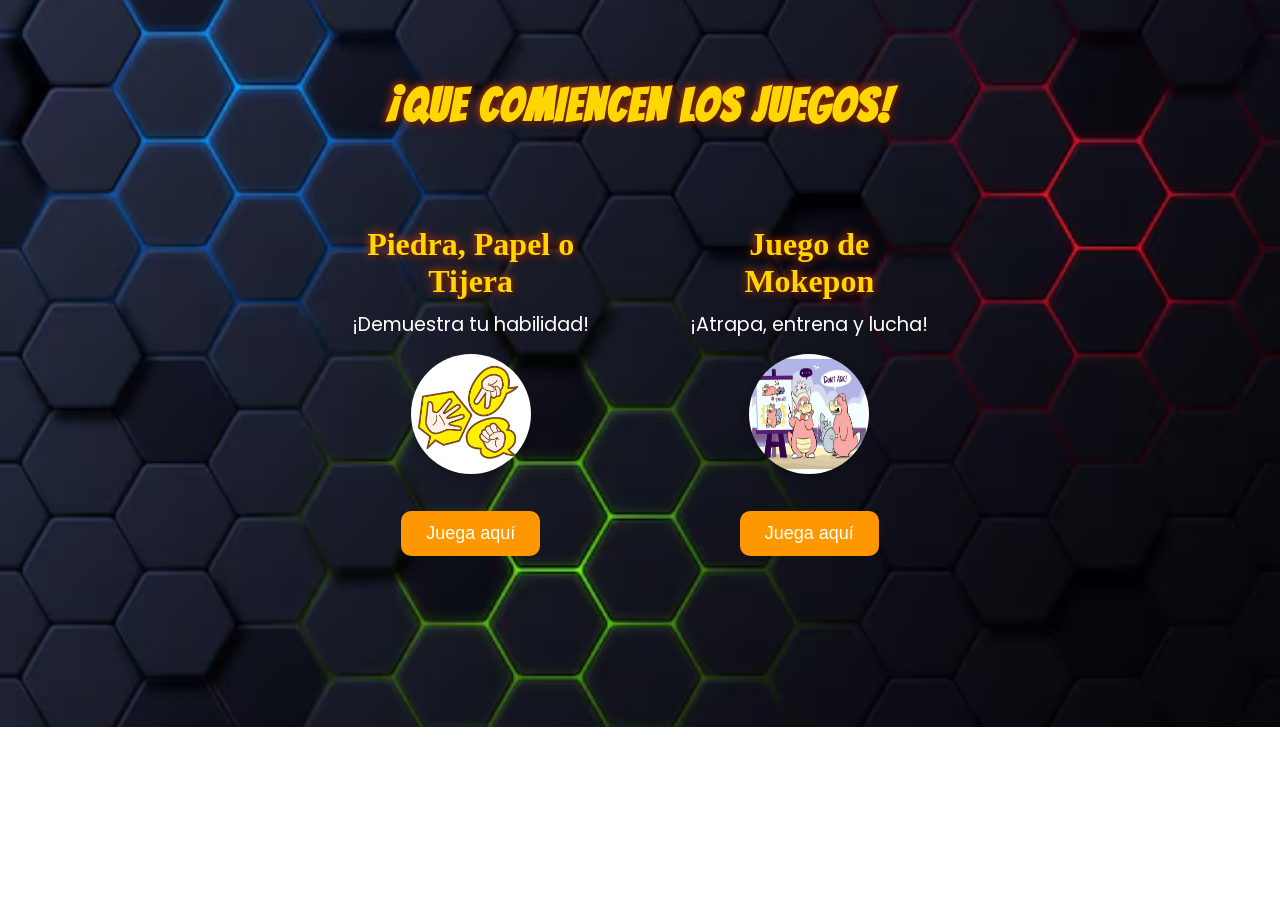
<file: index.html>
<!DOCTYPE html>
<html lang="es">
<head>
    <meta charset="UTF-8">
    <meta name="viewport" content="width=device-width, initial-scale=1.0">
    <title>Juegos - Piedra, Papel, Tijera y Mokepon</title>
    <link rel="stylesheet" href="./resource/index.css">
    <link href="https://fonts.googleapis.com/css2?family=Bangers&display=swap" rel="stylesheet">
</head>
<body>
    <header><br><br>
        <h1>¡Que comiencen los juegos!</h1>
    </header>

    <section id="juegos">
        <!-- Piedra, Papel, Tijera -->
        <div class="juego" id="piedraPapelTijera">
            <h2>Piedra, Papel o Tijera</h2>
            <small>¡Demuestra tu habilidad!</small>
            <div>
                <img src="./resource/piedra-pap-tije.png" alt="Piedra" id="piedra">
            </div>
            <!-- Link que abre el juego en una nueva pestaña -->
            <a href="./piedrapapel/piedrapapeltijera.html" target="_blank">
                <button>Juega aquí</button>
            </a>
        </div>

        <!-- Mokepon -->
        <div class="juego" id="mokepon">
            <h2>Juego de <br>Mokepon</h2>
            <small>¡Atrapa, entrena y lucha!</small>
            <div>
                <img src="./resource/mokepon.jpg" alt="Mokepon 1" id="mokepon1">
            </div>
            <!-- Link que abre el juego en una nueva pestaña -->
            <a href="./mokepon/mokepon.html" target="_blank">
                <button>Juega aquí</button>
            </a>
        </div>
    </section>
</body>
</html>
</file>
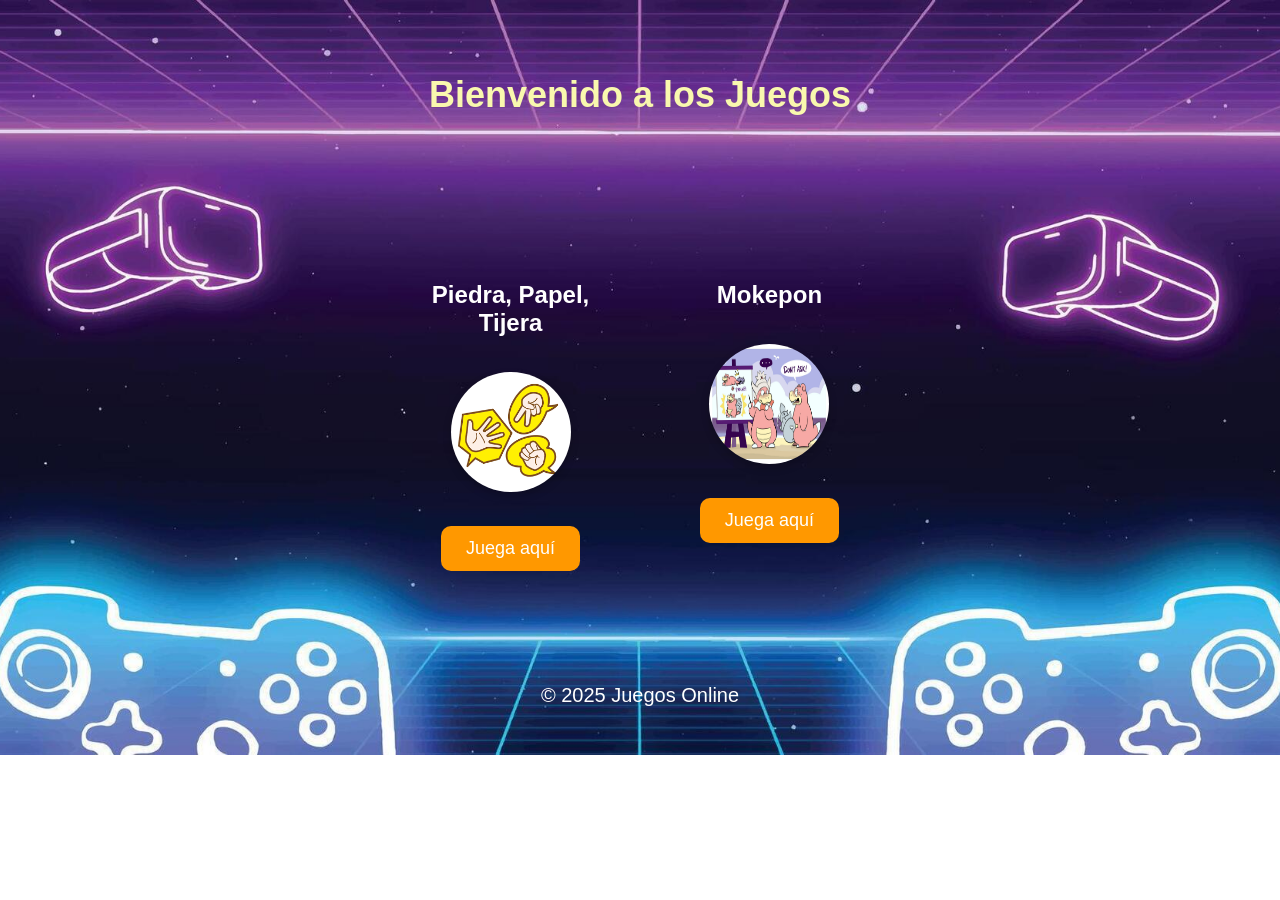
<file: Programar/index.html>
<!DOCTYPE html>
<html lang="es">
<head>
    <meta charset="UTF-8">
    <meta name="viewport" content="width=device-width, initial-scale=1.0">
    <title>Juegos - Piedra, Papel, Tijera y Mokepon</title>
    <link rel="stylesheet" href="./resource/index.css">
</head>
<body>

    <header>
        <h1>Bienvenido a los Juegos</h1>
    </header>

    <section id="juegos">
        <!-- Piedra, Papel, Tijera -->
        <div class="juego" id="piedraPapelTijera">
            <h2>Piedra, Papel, Tijera</h2>
            <div>
                <img src="./resource/piedra-pap-tije.png" alt="Piedra" id="piedra">
            </div>
            <!-- Link que abre el juego en una nueva pestaña -->
            <a href="./piedrapapel/piedrapapeltijera.html" target="_blank">
                <button>Juega aquí</button>
            </a>
        </div>

        <!-- Mokepon -->
        <div class="juego" id="mokepon">
            <h2>Mokepon</h2>
            <div>
                <img src="./resource/mokepon.jpg" alt="Mokepon 1" id="mokepon1">
            </div>
            <!-- Link que abre el juego en una nueva pestaña -->
            <a href="./mokepon/mokepon.html" target="_blank">
                <button>Juega aquí</button>
            </a>
        </div>
    </section>

    <footer>
        <p>&copy; 2025 Juegos Online</p>
    </footer>
</body>
</html>
</file>
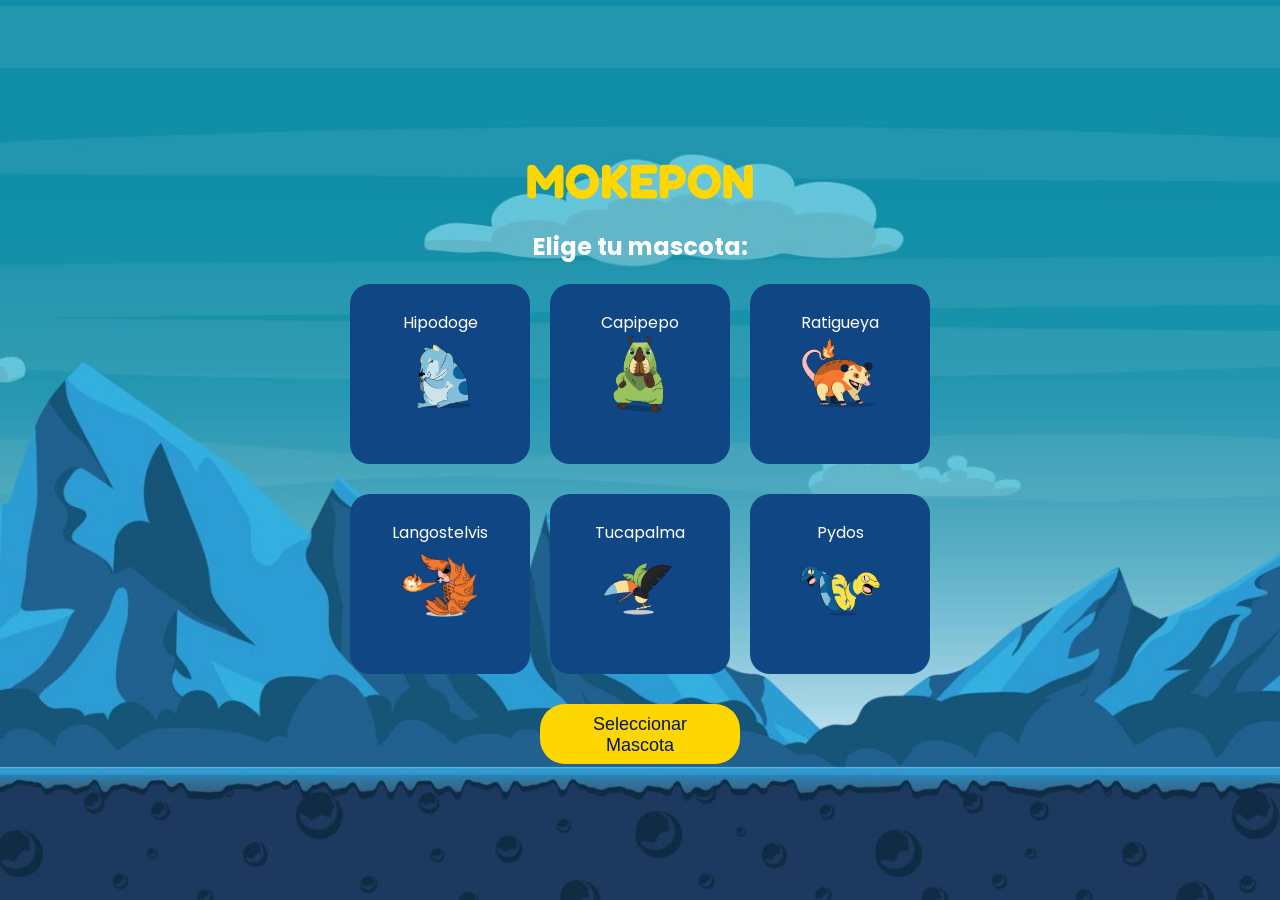
<file: mokepon/mokepon.html>
<!DOCTYPE html>
<html lang="es">

<head>
    <meta name="viewport" content="width=device-width, initial-scale=1.0">
    <title>MOKEPON</title>
    <script src="./js/mokepon.js"></script>
    <link rel="stylesheet" href="./css/style.css">
</head>

<body class="body">
    <section id="seleccionar-mascota">
        <h1 class="titulo">MOKEPON</h1>
        <h2 class="subtitulo">Elige tu mascota:</h2>
        <div class="tarjetas">
            <input type="radio" id="hipodoge" name="mascota" />
            <label class="tarjeta-de-mokepon" for="hipodoge">
                <p>Hipodoge</p>
                <img src="./assets/mokepons_mokepon_hipodoge_attack.webp" alt="Hipodoge" />
            </label>

            <input type="radio" id="capipepo" name="mascota" />
            <label class="tarjeta-de-mokepon" for="capipepo">
                <p>Capipepo</p>
                <img src="./assets/mokepons_mokepon_capipepo_attack.webp" alt="Capipepo" />
            </label>

            <input type="radio" id="ratigueya" name="mascota" />
            <label class="tarjeta-de-mokepon" for="ratigueya">
                <p>Ratigueya</p>
                <img src="./assets/mokepons_mokepon_ratigueya_attack.webp" alt="Ratigueya" />
            </label>
        </div>
        <div class="tarjetas">
            <input type="radio" id="langostelvis" name="mascota" />
            <label class="tarjeta-de-mokepon" for="langostelvis">
                <p>Langostelvis</p>
                <img src="./assets/mokepons_mokepon_Langostelvis_attack.png" alt="langostelvis" />
            </label>
            <input type="radio" id="tucapalma" name="mascota" />
            <label class="tarjeta-de-mokepon" for="tucapalma">
                <p>Tucapalma</p>
                <img src="./assets/mokepons_mokepon_Tucapalma_attack.png" alt="tucapalma" />
            </label>
            <input type="radio" id="pydos" name="mascota" />
            <label class="tarjeta-de-mokepon" for="pydos">
                <p>Pydos</p>
                <img src="./assets/mokepons_mokepon_pydos_attack.png" alt="pydos" />
            </label>
        </div>
        <div class="contenedor-boton">
            <button id="boton-mascotas" onclick="cambiarFondo()">Seleccionar Mascota</button>
        </div><br>
    </section>
    <section id="seleccionar-ataque" style="display:none;">
        <h1><strong>Elige tu ataque</strong></h1>
        <div class="info-vidas">
            <p><strong>Tu mascota</strong><br>
                <span id="mascota-jugador">
                    <img src="./assets/mokepons_mokepon_Tucapalma_attack.png" alt="Tucapalma" class="imagen-mascota">
                </span><br>tiene <span id="vidas-jugador"> </span> vidas</p>
            <p><strong>La mascota del enemigo</strong><br>
                <span id="mascota-enemigo">
                    <img src="./assets/mokepons_mokepon_hipodoge_attack.webp" alt="Hipodge" class="imagen-mascota">
                </span><br>tiene <span id="vidas-enemigo"></span> vidas</p>
        </div>

        <div class="botones-ataque">
            <button id="boton-fuego" class="boton-ataque">Fuego 🔥</button>
            <button id="boton-agua" class="boton-ataque">Agua 💧</button>
            <button id="boton-tierra" class="boton-ataque">Tierra 🌍</button>
        </div>
    </section>

    <section id="mensajes"></section>
    <section id="Reiniciar">
        <button id="boton-reiniciar">Reiniciar</button>
    </section>
</body>

</html>
</file>
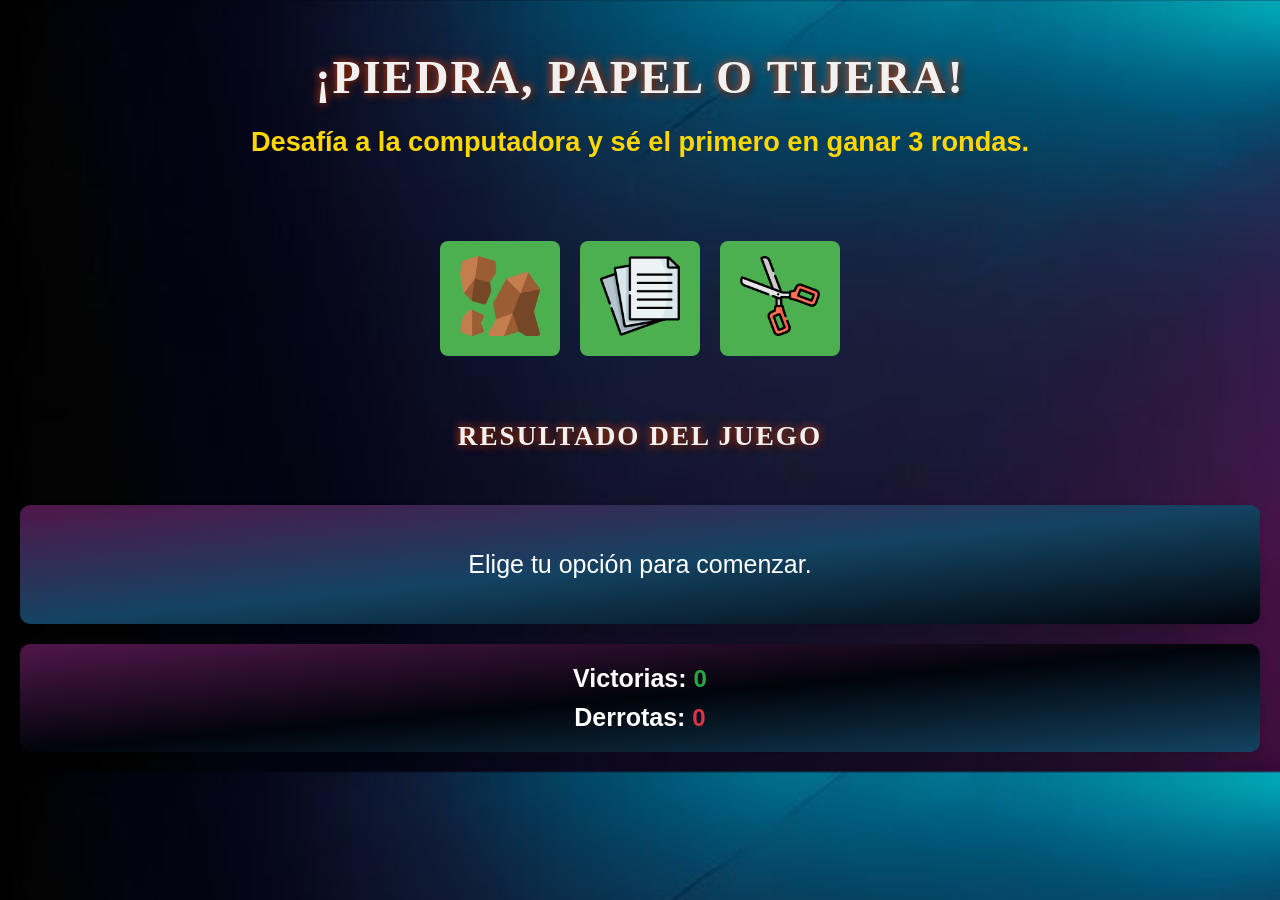
<file: piedrapapel/piedrapapeltijera.html>
<!DOCTYPE html>
<html lang="es">
<head>
  <meta charset="UTF-8">
  <meta name="viewport" content="width=device-width, initial-scale=1.0">
  <title>Piedra, Papel o Tijera</title>
  <link rel="stylesheet" href="./css/style.css">
  <script defer src="./js/codigo.js"></script>
</head>

<body>
  <header>
    <h1>¡Piedra, Papel o Tijera!</h1>
    <h2>Desafía a la computadora y sé el primero en ganar 3 rondas.</h2>
  </header>
  <main>
    <section id="juego">
      <div id="opciones">
        <button class="btn" data-eleccion="1"><img src="./assets/roca.png" alt="Piedra" /></button>
        <button class="btn" data-eleccion="2"><img src="./assets/papel.png" alt="Papel" /></button>
        <button class="btn" data-eleccion="3"><img src="./assets/tijera.png" alt="Tijera" /></button>
      </div><br>
      <h3>Resultado del Juego</h3>
      <br>
      <div id="resultado">
        <p id="mensaje">Elige tu opción para comenzar.</p>
      </div>
      <div id="marcador">
        <p>Victorias: <span id="victorias">0</span></p>
        <p>Derrotas: <span id="derrotas">0</span></p>
      </div>
    </section>
  </main>
</body>

</html>
</file>
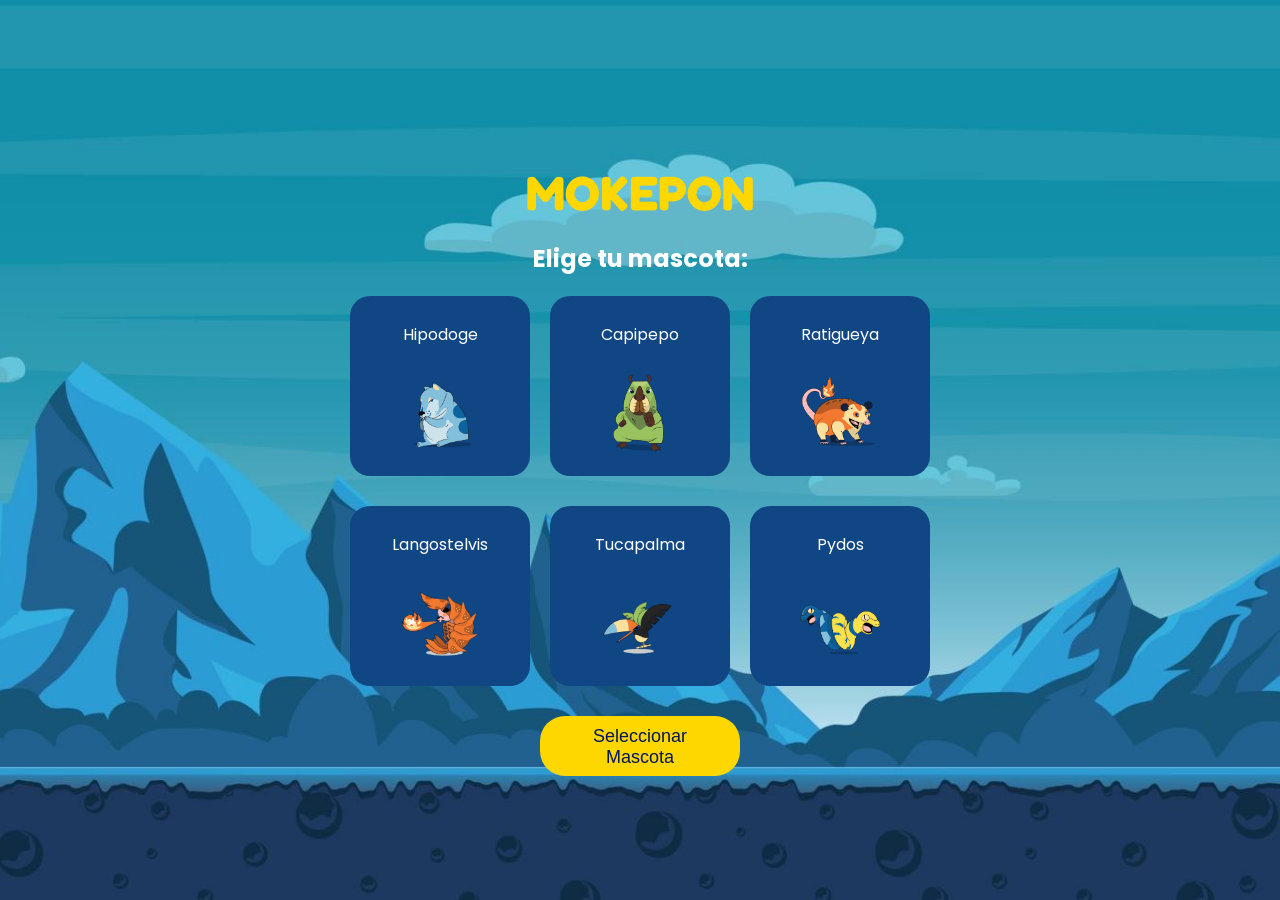
<file: Programar/mokepon/mokepon.html>
<!DOCTYPE html>
<html lang="es">

<head>
    <meta charset="utf-8" />
    <title>MOKEPON</title>
    <script src="./js/mokepon.js"></script>
    <link rel="stylesheet" href="./css/style.css">
</head>

<body class="body">
    <section id="seleccionar-mascota">
        <h1 class="titulo">MOKEPON</h1>
        <h2 class="subtitulo">Elige tu mascota:</h2>
        <div class="tarjetas">
            <input type="radio" id="hipodoge" name="mascota" />
            <label class="tarjeta-de-mokepon" for="hipodoge">
                <p>Hipodoge</p>
                <img src="./assets/mokepons_mokepon_hipodoge_attack.webp" alt="Hipodoge" />
            </label>

            <input type="radio" id="capipepo" name="mascota" />
            <label class="tarjeta-de-mokepon" for="capipepo">
                <p>Capipepo</p>
                <img src="./assets/mokepons_mokepon_capipepo_attack.webp" alt="Capipepo" />
            </label>

            <input type="radio" id="ratigueya" name="mascota" />
            <label class="tarjeta-de-mokepon" for="ratigueya">
                <p>Ratigueya</p>
                <img src="./assets/mokepons_mokepon_ratigueya_attack.webp" alt="Ratigueya" />
            </label>
        </div>
        <div class="tarjetas">
            <input type="radio" id="langostelvis" name="mascota" />
            <label class="tarjeta-de-mokepon" for="langostelvis">
                <p>Langostelvis</p>
                <img src="./assets/mokepons_mokepon_Langostelvis_attack.png" alt="langostelvis" />
            </label>
            <input type="radio" id="tucapalma" name="mascota" />
            <label class="tarjeta-de-mokepon" for="tucapalma">
                <p>Tucapalma</p>
                <img src="./assets/mokepons_mokepon_Tucapalma_attack.png" alt="tucapalma" />
            </label>
            <input type="radio" id="pydos" name="mascota" />
            <label class="tarjeta-de-mokepon" for="pydos">
                <p>Pydos</p>
                <img src="./assets/mokepons_mokepon_pydos_attack.png" alt="pydos" />
            </label>
        </div>
        <div class="contenedor-boton">
            <button id="boton-mascotas" onclick="cambiarFondo()">Seleccionar Mascota</button>
        </div>
    </section>           
    <section id="seleccionar-ataque" style="display:none;">
        <h1><strong>Elige tu ataque</strong></h1>
        <div class="info-vidas">
            <p><strong>Tu mascota</strong> <span id="mascota-jugador">
                <img src="./assets/mokepons_mokepon_Tucapalma_attack.png" alt="Tucapalma" class="imagen-mascota">
            </span>tiene <span id="vidas-jugador"> </span> vidas</p>
            <p><strong>La mascota del enemigo</strong> <span id="mascota-enemigo">
                <img src="./assets/mokepons_mokepon_hipodoge_attack.webp" alt="Hipodge" class="imagen-mascota">
            </span>tiene <span id="vidas-enemigo"></span> vidas</p>
        </div>

        <div class="botones-ataque">
            <button id="boton-fuego" class="boton-ataque">Fuego 🔥</button>
            <button id="boton-agua" class="boton-ataque">Agua 💧</button>
            <button id="boton-tierra" class="boton-ataque">Tierra 🌍</button>
        </div>
    </section>

    <section id="mensajes"></section>
    <section id="Reiniciar">
        <button id="boton-reiniciar">Reiniciar</button>
    </section>
</body>

</html>
</file>
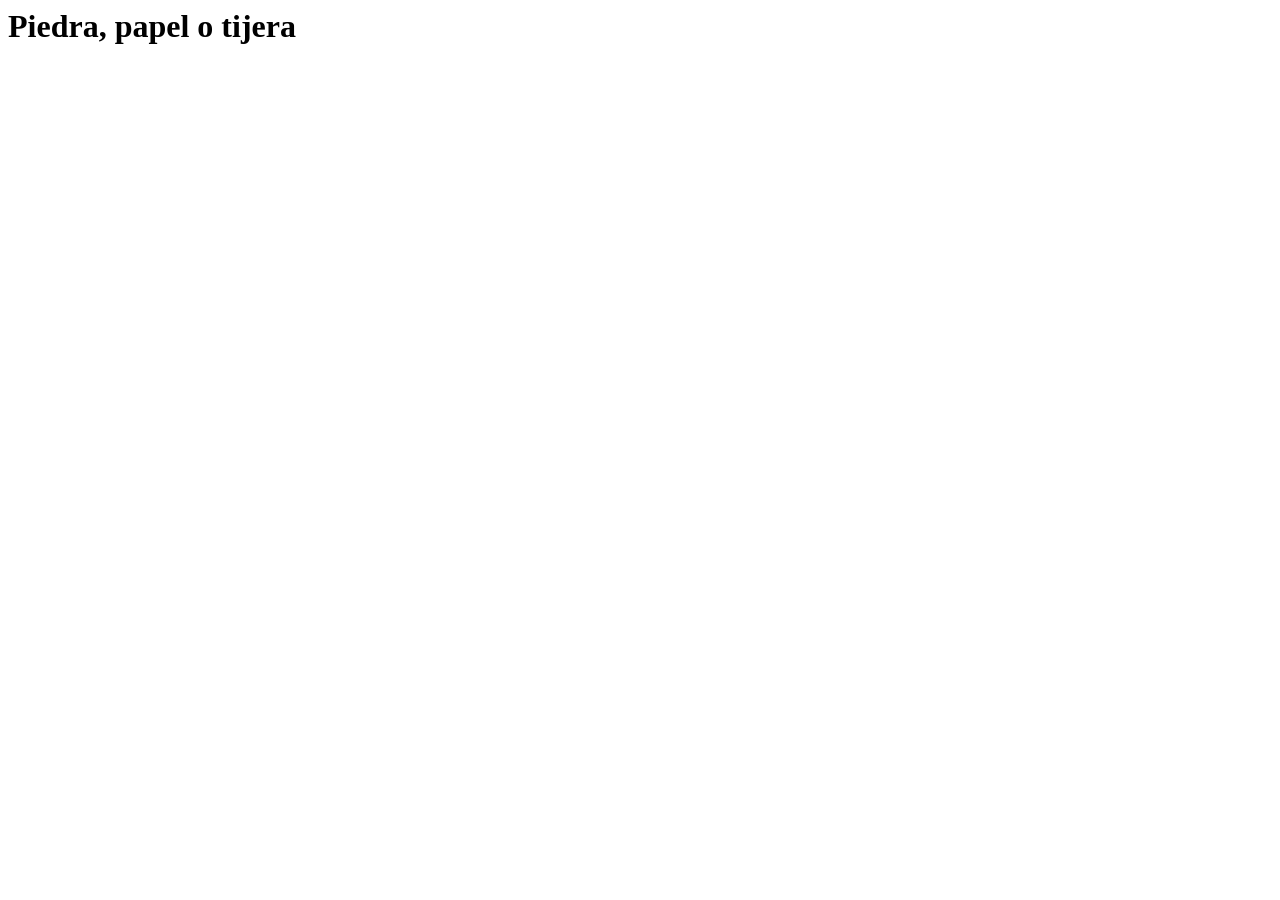
<file: Programar/piedrapapel/piedrapapeltijera.html>
<html>
  <head>
    <meta charset="utf-8" />
    <title>Mi primera programada</title>
    <script src="./js/codigo.js"></script>
  </head>
  <body>
    <h1>Piedra, papel o tijera</h1>
  </body>
</html>
</file>
<file: resource/index.css>
/* Estilo general para la página */
@import url('https://fonts.googleapis.com/css2?family=Fredoka+One&family=Poppins:wght@300;400;600&display=swap');
@import url('https://fonts.googleapis.com/css2?family=Pacifico&family=Roboto:ital,wght@0,100;0,300;0,400;0,500;0,700;0,900;1,100;1,300;1,400;1,500;1,700;1,900&family=Sriracha&display=swap');

body {
    font-family: 'Poppins', sans-serif;
    margin: 0;
    padding: 0;
    color: white;
    display: flex;
    justify-content: center;
    align-items: center;
    flex-direction: column;
    background-image: url("../resource/inicial.avif");
    background-size: cover;
    background-position: center;
    background-repeat: no-repeat;
}

h1 {
    font-family: 'Bangers', cursive;
    font-size: 46px;
    color: #FFD700;
    text-align: center;
    text-transform: uppercase;
    text-shadow: 4px 4px 6px rgba(0, 0, 0, 0.4), 0 0 10px #FF4500;
    letter-spacing: 2px;
    margin-bottom: 15px;
    transition: transform 0.3s ease, text-shadow 0.3s ease;
}

h1:hover {
    transform: scale(1.2);
    text-shadow: 4px 4px 12px rgba(0, 0, 0, 0.6), 0 0 20px #FFD700;
    color: #FF4500;
}

h2 {
    font-family: 'Permanent Marker', cursive;
    font-size: 2em;
    color: #FFD700;
    text-align: center;
    text-shadow: 4px 4px 6px rgba(0, 0, 0, 0.4), 0 0 10px #FF4500;
    margin-bottom: 10px;
}

small {
    font-size: 1.2rem;
    color: white;
    display: block;
    margin-top: 5px;
}

p {
    font-size: 20px;
    color: #00796b;
}

#juegos {
    display: flex;
    justify-content: space-evenly;
    margin-top: 30px;
    gap: 20px;
}

.juego {
    background-color: transparent;
    padding: 25px;
    border-radius: 15px;
    width: 47%;
    text-align: center;
    transition: transform 0.3s ease-in-out;
    margin-bottom: 20px;
}

.juego:hover {
    transform: translateY(-10px);
}

button {
    padding: 12px 25px;
    font-size: 18px;
    background-color: #FF9800;
    border: none;
    color: white;
    border-radius: 10px;
    cursor: pointer;
    transition: background-color 0.3s ease;
    margin-top: 15px;
}

button:hover {
    background-color: #ff5722;
}

#piedraPapelTijera img, #mokepon img {
    width: 120px;
    height: 120px;
    margin: 15px;
    border-radius: 50%;
    box-shadow: 0 4px 8px rgba(0, 0, 0, 0.2);
    transition: transform 0.3s ease, box-shadow 0.3s ease, border-color 0.3s ease;
}

#piedraPapelTijera img:hover, #mokepon img:hover {
    transform: scale(1.1);
    box-shadow: 0 8px 16px rgba(0, 0, 0, 0.4);
    border-color: #FF6347;
}

footer {
    margin-top: 40px;
    font-size: 14px;
    text-align: center;
    padding: 40px;
}

footer p {
    margin: 0;
    color: white;
    padding: 8px;
}

.imagen-juego {
    width: 120px;
    height: 120px;
    border-radius: 50%;
    border: 4px solid #FFD700;
    box-shadow: 0 4px 8px rgba(0, 0, 0, 0.4);
    transition: transform 0.3s ease, box-shadow 0.3s ease, border-color 0.3s ease;
    cursor: pointer;
    margin-right: 20px;
}

.imagen-juego:hover {
    transform: scale(1.1);
    box-shadow: 0 8px 12px rgba(0, 0, 0, 0.6);
    border-color: #FF6347;
}

/* Media Queries para hacer la página responsiva */
@media screen and (max-width: 768px) {
    h1 {
        font-size: 36px;
    }
    h2 {
        font-size: 1.5em;
    }
    p {
        font-size: 16px;
    }
    #juegos {
        flex-direction: column; /* Cambia la dirección del flex a columna */
        align-items: center; /* Centra los elementos */
    }

    .juego {
        width: 80%; /* Los bloques de juego ocuparán más espacio en móviles */
        margin-bottom: 20px; /* Añade un espacio entre los bloques */
    }

    button {
        font-size: 16px; /* Ajusta el tamaño del botón */
        padding: 10px 20px;
    }

    #piedraPapelTijera img, #mokepon img {
        width: 100px; /* Ajusta el tamaño de las imágenes */
        height: 100px;
    }

    footer {
        font-size: 12px;
    }

    .imagen-juego {
        width: 100px;  /* Ajuste en imágenes */
        height: 100px;
    }
}

/* Media Queries para pantallas pequeñas */
@media screen and (max-width: 480px) {
    h1 {
        font-size: 20px;
    }

    h2 {
        font-size: 1.5em;
    }
    small {
        font-size: 1.05rem;
    }

    p {
        font-size: 12px;
    }

    #juegos {
        flex-direction: column; /* Los bloques de juego estarán en columna */
    }

    .juego {
        width: 70%; /* Los bloques de juego ocuparán el 90% del ancho */
    }

    button {
        font-size: 18px; /* Botones más pequeños */
        padding: 8px 15px;
    }

    #piedraPapelTijera img, #mokepon img {
        width: 80px; /* Imágenes más pequeñas */
        height: 80px;
    }

    footer {
        font-size: 10px;
        padding: 20px;
    }

    .imagen-juego {
        width: 80px; /* Ajuste de imagen */
        height: 80px;
    }
}
</file>
<file: Programar/resource/index.css>
/* Estilo general para la página */
body {
    font-family: 'Poppins', sans-serif;
    margin: 0;
    padding: 0;
    color: white;
    display: flex;
    justify-content: center;
    align-items: center;
    flex-direction: column;
    background-image: url("../resource/inicial.jpg");
    background-size: cover; /* La imagen cubre todo el fondo */
    background-position: center; /* Centra la imagen */
    background-repeat: no-repeat; /* No repite la imagen */
}

h1 {
    font-size: 36px;
    color: #f9f8ae; /* Un color verde agradable */
    padding: 50px;
    margin-bottom:40px;
}

p {
    font-size: 20px;
    color: #00796b;
}

/* Estilo para la sección de los juegos */
#juegos {
    display: flex;
    justify-content: space-evenly;
    margin-top: 30px;
    gap: 20px; /* Espacio entre los bloques de los juegos */
}

/* Estilo de cada juego */
.juego {
    background-color: transparent;
    padding: 25px;
    border-radius: 15px;
    /* box-shadow: 0 6px 12px rgba(0, 0, 0, 0.15); */
    width: 47%;
    text-align: center;
    transition: transform 0.3s ease-in-out;
}

/* Efecto al pasar el mouse sobre el bloque de juego */
.juego:hover {
    transform: translateY(-10px); /* Levanta el bloque ligeramente */
}

/* Estilo de los botones */
button {
    padding: 12px 25px;
    font-size: 18px;
    background-color: #FF9800; /* Color atractivo para el botón */
    border: none;
    color: white;
    border-radius: 10px;
    cursor: pointer;
    transition: background-color 0.3s ease;
    margin-top: 15px;
}

/* Cambio de color del botón al hacer hover */
button:hover {
    background-color: #ff5722;
}

/* Estilo de las imágenes de los juegos */
#piedraPapelTijera img, #mokepon img {
    width: 120px;
    height: 120px;
    margin: 15px;
    border-radius: 50%; /* Hacer las imágenes circulares */
    box-shadow: 0 4px 8px rgba(0, 0, 0, 0.2);
    transition: transform 0.3s ease, box-shadow 0.3s ease, border-color 0.3s ease;
}

/* Efecto de animación en las imágenes */
#piedraPapelTijera img:hover, #mokepon img:hover {
    transform: scale(1.1); /* Aumentar tamaño en hover */
    box-shadow: 0 8px 16px rgba(0, 0, 0, 0.4);
    border-color: #FF6347; /* Cambiar el borde a color rojo */
}

/* Estilo para el footer */
footer {
    margin-top: 40px;
    font-size: 14px;
    text-align: center;
    padding: 40px;
}

footer p {
    margin: 0;
    color: white;
    padding: 8px;
}

/* Estilo para las imágenes dentro de los juegos */
.imagen-juego {
    width: 120px;  /* Tamaño grande de la imagen */
    height: 120px;
    border-radius: 50%;  /* Hacer las imágenes circulares */
    border: 4px solid #FFD700;  /* Borde dorado */
    box-shadow: 0 4px 8px rgba(0, 0, 0, 0.4); /* Sombra suave */
    transition: transform 0.3s ease, box-shadow 0.3s ease, border-color 0.3s ease; /* Efectos de transición */
    cursor: pointer;  /* El cursor se ve como un dedo */
    margin-right: 20px; /* Espacio entre imagen y texto */
}

.imagen-juego:hover {
    transform: scale(1.1); /* Aumentar ligeramente el tamaño */
    box-shadow: 0 8px 12px rgba(0, 0, 0, 0.6); /* Sombra más fuerte */
    border-color: #FF6347;  /* Cambiar color del borde */
}
</file>
<file: mokepon/css/style.css>
/* Fuente general */
@import url('https://fonts.googleapis.com/css2?family=Fredoka+One&family=Poppins:wght@300;400;600&display=swap');

body {
    font-family: 'Poppins', sans-serif;
    margin: 0;
    padding: 0;
    color: white;
    display: flex;
    justify-content: center;
    align-items: center;
    height: 100vh;
    flex-direction: column;
    background-image: url("../assets/fondo-vector.jpg");
    background-size: cover;
    background-position: center;
    background-repeat: no-repeat;
}

/* Estilos para pantallas pequeñas */
@media (max-width: 600px) {
    .titulo {
        font-size: 36px;
    }

    .subtitulo {
        font-size: 18px;
    }

    .tarjetas {
        flex-direction: column;
        align-items: center;
    }

    .tarjeta-de-mokepon {
        width: 150px;
        height: 150px;
    }

    .tarjeta-de-mokepon img {
        width: 60px;
        height: 60px;
    }

    #boton-mascotas {
        width: 160px;
        height: 50px;
        font-size: 16px;
        padding: 10px 20px;
        /* Espaciado interno del botón */

    }

    #seleccionar-ataque h2 {
        font-size: 18px;
    }

    .info-vidas {
        font-size: 16px;
        padding: 15px;
        margin: 15px;
    }

    .imagen-mascota {
        width: 80px;
        height: 80px;
    }

    .botones-ataque button {
        font-size: 16px;
        padding: 8px 16px;
    }

    #tablero-resultados {
        width: 90%;
    }

    .tarjeta {
        width: 100%;
        margin-bottom: 10px;
    }

    .tarjetas-resultados {
        flex-direction: column;
        align-items: center;
    }

    #boton-fuego,
    #boton-agua,
    #boton-tierra {
        width: 100px;
        height: 40px;
        padding: 10px 20px;
        /* Espaciado interno del botón */
    }

    #boton-reiniciar {
        width: 180px;
        height: 50px;
    }
}

/* Estilos generales */
.titulo {
    font-family: 'Fredoka One', cursive;
    font-size: 48px;
    text-align: center;
    margin-bottom: 10px;
    color: #FFD700;
}

.subtitulo {
    font-size: 24px;
    text-align: center;
    color: white;
    margin-bottom: 20px;
}

.tarjetas {
    display: flex;
    justify-content: center;
    flex-wrap: wrap;
    gap: 20px;
    margin-bottom: 30px;
}

.tarjeta-de-mokepon {
    width: 180px;
    height: 180px;
    background: #114685;
    border-radius: 20px;
    text-align: center;
    padding: 10px;
    box-sizing: border-box;
    transition: transform 0.3s, box-shadow 0.3s;
}

.tarjeta-de-mokepon:hover {
    transform: scale(1.1);
    box-shadow: 0 4px 8px rgba(0, 0, 0, 0.3);
}

.tarjeta-de-mokepon img {
    width: 80px;
    height: 80px;
    margin: -17px 0px;
}

input[type="radio"] {
    display: none;
}

input[type="radio"]:checked+label {
    background-color: #FF6347;
}

.contenedor-boton {
    display: flex;
    justify-content: center;
    margin-top: 20px;
}

#boton-mascotas {
    width: 200px;
    height: 60px;
    background-color: #FFD700;
    color: #041562;
    border: none;
    border-radius: 25px;
    font-size: 18px;
    cursor: pointer;
    transition: background-color 0.3s;
}

#boton-mascotas:hover {
    background-color: #FF6347;
    color: white;
}

/* Estilos generales */
#seleccionar-ataque {
    background-color: transparent;
    padding: 20px;
    margin-top: 20px;
    border-radius: 10px;
    text-align: center;
}

#seleccionar-ataque h2 {
    font-size: 24px;
    font-family: 'Arial', sans-serif;
    margin-bottom: 20px;
    color: #333;
}

.info-vidas {
    font-family: 'Poppins', sans-serif;
    font-size: 18px;
    color: white;
    background-color: rgba(0, 0, 0, 0.5);
    border-radius: 8px;
    padding: 20px;
    margin: 20px;
    text-align: center;
}

h1 {
    font-family: 'Poppins';
    font-size: 45px;
    color: #FFD700;
}

.info-vidas p {
    font-size: 20px;
    color: #FFD700;
    margin-right: 20px;
    margin-left: 10px;
    text-align: left;  /* Alinea el texto a la izquierda */

}

.info-vidas strong {
    font-size: 20px;
    color: #FFD700;
    margin-right: 30px;
    margin-left: 10px;
}

.imagen-mascota {
    width: 100px;
    height: 100px;
    border-radius: 30%;
    border: 4px solid #FFD700;
    box-shadow: 0 4px 8px rgba(0, 0, 0, 0.4);
    transition: transform 0.3s ease, box-shadow 0.3s ease, border-color 0.3s ease;
    cursor: pointer;
    margin-right: 20px;
}

.imagen-mascota:hover {
    transform: scale(1.1);
    box-shadow: 0 8px 12px rgba(0, 0, 0, 0.6);
    border-color: #FF6347;
}

.botones-ataque button {
    background-color: #ff6f61;
    color: white;
    border: none;
    border-radius: 5px;
    font-size: 18px;
    padding: 10px 20px;
    cursor: pointer;
    transition: background-color 0.3s ease;
    margin: 0 10px;
}

.botones-ataque button:hover {
    background-color: #ff4b40;
}

.botones-ataque button:active {
    transform: scale(0.98);
}

#tablero-resultados {
    display: none;
    padding: 20px;
    border: 2px solid #333;
    background-color: #f5f5f5;
    border-radius: 10px;
    width: 80%;
    margin: 20px auto;
    text-align: center;
}

#tablero-resultados h2 {
    font-size: 24px;
    margin-bottom: 15px;
    color: #333;
}

.tarjetas-resultados {
    display: flex;
    justify-content: space-around;
    margin-bottom: 20px;
}

.tarjeta {
    background-color: #ffffff;
    padding: 15px;
    border-radius: 8px;
    box-shadow: 0 4px 8px rgba(0, 0, 0, 0.1);
    width: 45%;
    text-align: left;
}

.tarjeta:hover {
    transform: scale(1.05);
}

.tarjeta h3 {
    font-size: 20px;
    color: #333;
}

.tarjeta p {
    font-size: 16px;
    margin: 5px 0;
}

.acciones-tablero {
    display: flex;
    justify-content: space-evenly;
    margin-top: 20px;
}

button {
    padding: 10px 20px;
    font-size: 16px;
    color: #fff;
    background-color: #4CAF50;
    border: none;
    border-radius: 5px;
    cursor: pointer;
    transition: background-color 0.3s;
}

button:hover {
    background-color: #45a049;
}

button:disabled {
    background-color: #cccccc;
    cursor: not-allowed;
}

#boton-fuego,
#boton-agua,
#boton-tierra {
    width: 123px;
    height: 50px;
    background-color: #ff6f61;
    border: none;
    border-radius: 25px;
    font-size: 18px;
    margin: 5px;
    cursor: pointer;
    transition: background-color 0.3s;
}

#boton-fuego:hover,
#boton-agua:hover,
#boton-tierra:hover {
    background-color: #FFD700;
    color: black;
}

#Reiniciar {
    text-align: center;
    margin-top: 20px;
}

#boton-reiniciar {
    width: 200px;
    height: 50px;
    background-color: #FFD700;
    color: #041562;
    border: none;
    border-radius: 25px;
    font-size: 18px;
    cursor: pointer;
    transition: background-color 0.3s;
}

#boton-reiniciar:hover {
    background-color: #FF6347;
    color: white;
}

/* General para dispositivos pequeños (como móviles) */
@media (max-width: 768px) {
    body {
        flex-direction: column;
        height: auto;
    }

    .titulo {
        font-size: 32px;
        /* Reducimos el tamaño para pantallas más pequeñas */
        margin-bottom: 15px;
    }

    .subtitulo {
        font-size: 18px;
        /* Reducimos el tamaño */
        margin-bottom: 10px;
    }

    .tarjetas {
        flex-direction: column;
        /* Cambiamos a columna para que las tarjetas se apilen */
        align-items: center;
    }

    .tarjeta-de-mokepon {
        width: 150px;
        /* Hacemos las tarjetas más pequeñas */
        height: 150px;
        padding: 8px;
    }

    .tarjeta-de-mokepon img {
        width: 70px;
        /* Reducimos el tamaño de las imágenes */
        height: 70px;
    }

    #boton-mascotas {
        width: 180px;
        /* Reducimos el tamaño de los botones */
        height: 50px;
        font-size: 16px;
    }

    .info-vidas {
        font-size: 16px;
        /* Reducimos el tamaño del texto */
        padding: 10px;
        margin: 15px;
    }

    .imagen-mascota {
        width: 80px;
        /* Reducimos el tamaño de las imágenes */
        height: 80px;
    }

    .botones-ataque button {
        font-size: 14px;
        /* Reducimos el tamaño de los botones */
        padding: 10px 20px;
    }

    #boton-fuego,
    #boton-agua,
    #boton-tierra {
        width: 107px;
        height: 43px;
        padding: 8px 20px;
    }

    #boton-reiniciar {
        width: 180px;
        /* Reducimos el tamaño */
        height: 45px;
        font-size: 16px;
    }

    /* Ajustamos el tablero de resultados */
    #tablero-resultados {
        width: 90%;
        /* Hacemos el tablero más pequeño */
    }

    .tarjeta {
        width: 100%;
        /* Hacemos que las tarjetas ocupen todo el ancho en móviles */
        margin-bottom: 15px;
    }

    .acciones-tablero button {
        font-size: 14px;
        /* Reducimos el tamaño de los botones */
        padding: 8px 15px;
    }
}

/* Para dispositivos más pequeños que los móviles, como los de 320px */
@media (max-width: 480px) {
    .titulo {
        font-size: 28px;
        /* Aún más pequeño en pantallas muy pequeñas */
    }

    .subtitulo {
        font-size: 16px;
    }

    .tarjetas {
        gap: 10px;
        /* Reducimos el espacio entre las tarjetas */
    }

    .tarjeta-de-mokepon {
        width: 120px;
        /* Hacemos las tarjetas aún más pequeñas */
        height: 120px;
    }

    .tarjeta-de-mokepon img {
        width: 60px;
        /* Reducimos más el tamaño de las imágenes */
        height: 60px;
    }

    #boton-mascotas {
        width: 150px;
        /* Reducimos más los botones */
    }

    .info-vidas {
        font-size: 14px;
        margin: 10px;
    }

    .imagen-mascota {
        width: 60px;
        /* Reducimos más el tamaño de las imágenes */
        height: 60px;
    }

    .botones-ataque button {
        font-size: 12px;
        /* Reducimos el tamaño aún más */
        padding: 6px 12px;
    }

    #boton-fuego,
    #boton-agua,
    #boton-tierra {
        width: 121px;
        height: 69px;
        padding: 9px 20px;
    }
}

#boton-reiniciar {
    width: 150px;
    height: 40px;
    font-size: 14px;
}

.tarjetas-resultados {
    flex-direction: column;
    /* Apilamos las tarjetas de resultados */
}

.tarjeta {
    width: 100%;
}

.acciones-tablero button {
    font-size: 12px;
    padding: 6px 12px;
}
}
</file>
<file: piedrapapel/css/style.css>
/* Estilos generales */
body {
    font-family: 'Arial', sans-serif;
    background-image: url("../assets/fondo_1.jpg");
    text-align: center;
    background-size: cover;
    margin: 0;
    padding: 0;
}

header {
    padding: 20px;
}

h1 {
    font-family: 'Bangers', cursive;
    font-size: 46px;
    color: #f1f1f1;
    text-align: center;
    text-transform: uppercase;
    text-shadow: 4px 4px 6px rgba(0, 0, 0, 0.4), 0 0 10px #FF4500;
    letter-spacing: 2px;
    margin-bottom: 15px;
    transition: transform 0.3s ease, text-shadow 0.3s ease;
}

h1:hover {
    transform: scale(1.2);
    text-shadow: 4px 4px 12px rgba(0, 0, 0, 0.6), 0 0 20px #f1f1f1;
    color: #FF4500;
}

h2 {
    font-size: 1.7rem;
    color: #FFD700;
}

h3 {
    font-family: 'Bangers', cursive;
    font-size: 1.7rem;
    color: #f1f1f1;
    text-align: center;
    text-transform: uppercase;
    text-shadow: 4px 4px 6px rgba(0, 0, 0, 0.4), 0 0 10px #FF4500;
    letter-spacing: 2px;
    margin-bottom: 15px;
    transition: transform 0.3s ease, text-shadow 0.3s ease;
}

#mensaje {
    font-size: 25px;
    color: #fff;
}

main {
    padding: 20px;
}

img {
    width: 100%;
}

#opciones {
    display: flex;
    justify-content: center;  /* Centra los botones horizontalmente */
    align-items: center;  /* Centra los botones verticalmente */
    gap: 20px;  /* Espaciado entre los botones */
    margin: 20px 0;
    flex-wrap: wrap;
}

.btn {
    background-color: #4caf50;
    color: white;
    border: none;
    padding: 15px 20px;
    border-radius: 8px;
    font-size: 1.2rem;
    cursor: pointer;
    transition: transform 0.2s ease, background-color 0.2s ease;
    width: 120px;
}

.btn:hover {
    background-color: #45a049;
    transform: scale(1.1);
}

#resultado {
    margin-top: 20px;
    background: linear-gradient(to top left, #01040a, #144362, #50164a);
    padding: 20px;
    border-radius: 10px;
    box-shadow: 0 4px 8px rgba(0, 0, 0, 0.1);
}

#marcador {
    margin-top: 20px;
    font-family: Arial, sans-serif;
    font-size: 25px;
    color: #333;
    padding: 10px;
    text-align: center;
    background: linear-gradient(to top left, #144362, #01040a, #50164a);
    border-radius: 10px;
    box-shadow: 0px 4px 6px rgba(0, 0, 0, 0.1);
}

#marcador p {
    margin: 10px 0;
    font-weight: bold;
    color: #ffff;
}

#marcador span {
    font-size: 24px;
    font-weight: 700;
}

#victorias {
    color: #28a745;
}

#derrotas {
    color: #dc3545;
}

footer {
    margin-top: 20px;
    background-color: #f1f1f1;
    padding: 10px;
    font-size: 0.9rem;
    color: #777;
}

/* Media Queries para dispositivos móviles */
@media screen and (max-width: 768px) {
    h1 {
        font-size: 36px; /* Reducir tamaño de h1 en pantallas más pequeñas */
    }

    h2 {
        font-size: 1.5rem; /* Reducir tamaño de h2 */
    }

    h3 {
        font-size: 1.5rem; /* Reducir tamaño de h3 */
    }

    #mensaje {
        font-size: 22px; /* Reducir tamaño del mensaje */
    }

    #marcador {
        font-size: 20px; /* Reducir tamaño del marcador */
    }

    .btn {
        padding: 12px 16px; /* Reducir padding de los botones */
        font-size: 1rem; /* Reducir el tamaño de la fuente de los botones */
        width: auto; /* Ajuste automático al contenido */
    }

    #opciones {
        flex-direction: column; /* Colocar los botones verticalmente */
        gap: 10px;
    }
}

/* Media Queries para pantallas más pequeñas (teléfonos muy pequeños) */
@media screen and (max-width: 767px) {
    body {
        font-size: 14px; /* Reducir el tamaño de la fuente para móviles pequeños */
    }

    h1 {
        font-size: 28px; /* Reducir tamaño de h1 */
    }

    h2 {
        font-size: 1.2rem; /* Reducir tamaño de h2 */
    }

    h3 {
        font-size: 1.2rem; /* Reducir tamaño de h3 */
    }

    #mensaje {
        font-size: 20px; /* Reducir tamaño del mensaje */
    }

    #marcador {
        font-size: 18px; /* Reducir el tamaño del marcador */
    }

    .btn {
        padding: 10px 15px;  /* Reducir el tamaño del padding */
        font-size: 1rem;  /* Reducir el tamaño de la fuente */
        width: 100px;  /* Ancho más pequeño */
    }
    
    #opciones {
        flex-direction: column;  /* Apila los botones en lugar de alinearlos horizontalmente */
        gap: 10px;  /* Reducir el espacio entre los botones */
    }
}
</file>
<file: Programar/mokepon/css/style.css>
/* Fuente general */
@import url('https://fonts.googleapis.com/css2?family=Fredoka+One&family=Poppins:wght@300;400;600&display=swap');

body {
    font-family: 'Poppins', sans-serif;
    margin: 0;
    padding: 0;
    color: white;
    display: flex;
    justify-content: center;
    align-items: center;
    height: 100vh;
    flex-direction: column;
    background-image: url("../assets/fondo-vector.jpg");
    background-size: cover; /* La imagen cubre todo el fondo */
    background-position: center; /* Centra la imagen */
    background-repeat: no-repeat; /* No repite la imagen */
}

.titulo {
    font-family: 'Fredoka One', cursive;
    font-size: 48px;
    text-align: center;
    margin-bottom: 10px;
    color: #FFD700; /* Color dorado para darle un toque atractivo */
}

.subtitulo {
    font-size: 24px;
    text-align: center;
    color: white;
    margin-bottom: 20px;
}

.tarjetas {
    display: flex;
    justify-content: center;
    flex-wrap: wrap;
    gap: 20px;
    margin-bottom: 30px;
}

.tarjeta-de-mokepon {
    width: 180px;
    height: 180px;
    background: #114685;
    border-radius: 20px;
    text-align: center;
    padding: 10px;
    box-sizing: border-box;
    transition: transform 0.3s, box-shadow 0.3s;
}

.tarjeta-de-mokepon:hover {
    transform: scale(1.1);
    box-shadow: 0 4px 8px rgba(0, 0, 0, 0.3);
}

.tarjeta-de-mokepon img {
    width: 80px;
    height: 80px;
    margin: 10px 0;
}

input[type="radio"] {
    display: none;
}

input[type="radio"]:checked + label {
    background-color: #FF6347; /* Color de fondo cuando está seleccionado */
}

.contenedor-boton {
    display: flex;
    justify-content: center;
    margin-top: 20px;
}

#boton-mascotas {
    width: 200px;
    height: 60px;
    background-color: #FFD700;
    color: #041562;
    border: none;
    border-radius: 25px;
    font-size: 18px;
    cursor: pointer;
    transition: background-color 0.3s;
}

#boton-mascotas:hover {
    background-color: #FF6347; /* Cambia el color al pasar el cursor */
    color: white;
}

/* Estilos generales */
#seleccionar-ataque {
    background-color: transparent;
    padding: 20px;
    margin-top: 20px;
    border-radius: 10px;
    text-align: center;
}

/* Título */
#seleccionar-ataque h2 {
    font-size: 24px;
    font-family: 'Arial', sans-serif;
    margin-bottom: 20px;
    color: #333;
}
.info-vidas {
    font-family: 'Poppins', sans-serif;
    font-size: 18px;
    color: white;
    background-color: rgba(0, 0, 0, 0.5); /* Fondo con opacidad para mejorar visibilidad */
    border-radius: 8px;
    padding: 20px;
    margin: 20px;
    text-align: center;
    
}
h1{
    font-family: 'Poppins';
    font-size: 45px;
    color: #FFD700;  /* Color dorado para las palabras clave */

}
/* Sección de información de vidas */
.info-vidas p {
    align-items: center;
    font-size: 20px; /* Aumentamos el tamaño de los textos "strong" */
    color: #FFD700;  /* Color dorado para las palabras clave */
    margin-right: 20px; /* Espacio entre la imagen y el texto */
    margin-left: 10px;
}
.info-vidas strong {
    font-size: 20px; /* Aumentamos el tamaño de los textos "strong" */
    color: #FFD700;  /* Color dorado para las palabras clave */
    margin-right: 20px; /* Espacio entre la imagen y el texto */
    margin-left: 10px;
}
.imagen-mascota {
    width: 100px;  /* Aumentamos el tamaño de la imagen */
    height: 100px; /* Aseguramos que las imágenes sean cuadradas */
    border-radius: 30%;  /* Hacemos las imágenes circulares */
    border: 4px solid #FFD700;  /* Borde de color dorado alrededor de la imagen */
    box-shadow: 0 4px 8px rgba(0, 0, 0, 0.4); /* Sombra suave para dar profundidad */
    transition: transform 0.3s ease, box-shadow 0.3s ease, border-color 0.3s ease; /* Efectos de transición */
    cursor: pointer;  /* Aparece como un cursor de mano */
    margin-right: 20px; /* Espacio entre la imagen y el texto */
}
.imagen-mascota:hover {
    transform: scale(1.1); /* Aumentamos ligeramente el tamaño de la imagen */
    box-shadow: 0 8px 12px rgba(0, 0, 0, 0.6); /* Sombra más fuerte en hover */
    border-color: #FF6347;  /* Cambiar el borde a un color diferente al hacer hover */
}

/* Botones de ataque */
.botones-ataque button {
    background-color: #ff6f61;
    color: white;
    border: none;
    border-radius: 5px;
    font-size: 18px;
    padding: 10px 20px;
    cursor: pointer;
    transition: background-color 0.3s ease;
    margin: 0 10px;
}

.botones-ataque button:hover {
    background-color: #ff4b40;
}

.botones-ataque button:active {
    transform: scale(0.98);
}

/* Estilo del tablero de resultados */
#tablero-resultados {
    display: none;
    padding: 20px;
    border: 2px solid #333;
    background-color: #f5f5f5;
    border-radius: 10px;
    width: 80%;
    margin: 20px auto;
    text-align: center;
}

#tablero-resultados h2 {
    font-size: 24px;
    margin-bottom: 15px;
    color: #333;
}

/* Tarjetas de resultados */
.tarjetas-resultados {
    display: flex;
    justify-content: space-around;
    margin-bottom: 20px;
}

.tarjeta {
    background-color: #ffffff;
    padding: 15px;
    border-radius: 8px;
    box-shadow: 0 4px 8px rgba(0, 0, 0, 0.1);
    width: 45%;
    text-align: left;
}

.tarjeta:hover {
    transform: scale(1.05);
}

.tarjeta h3 {
    font-size: 20px;
    color: #333;
}

.tarjeta p {
    font-size: 16px;
    margin: 5px 0;
}
.acciones-tablero {
    display: flex;
    justify-content: space-evenly;
    margin-top: 20px;
}
button {
    padding: 10px 20px;
    font-size: 16px;
    color: #fff;
    background-color: #4CAF50;
    border: none;
    border-radius: 5px;
    cursor: pointer;
    transition: background-color 0.3s;
}

button:hover {
    background-color: #45a049;
}

button:disabled {
    background-color: #cccccc;
    cursor: not-allowed;
}

#boton-fuego,
#boton-agua,
#boton-tierra {
    width: 123px;
    height: 50px;
    background-color: #ff6f61;
    border: none;
    border-radius: 25px;
    font-size: 18px;
    margin: 5px;
    cursor: pointer;
    transition: background-color 0.3s;
}

#boton-fuego:hover,
#boton-agua:hover,
#boton-tierra:hover {
    background-color: #FFD700; /* Color al pasar el cursor */
    color: black;
}

#Reiniciar {
    text-align: center;
    margin-top: 20px;
}

#boton-reiniciar {
    width: 200px;
    height: 50px;
    background-color: #FFD700;
    color: #041562;
    border: none;
    border-radius: 25px;
    font-size: 18px;
    cursor: pointer;
    transition: background-color 0.3s;
}

#boton-reiniciar:hover {
    background-color: #FF6347; /* Cambia el color al pasar el cursor */
    color: white;
}
</file>
